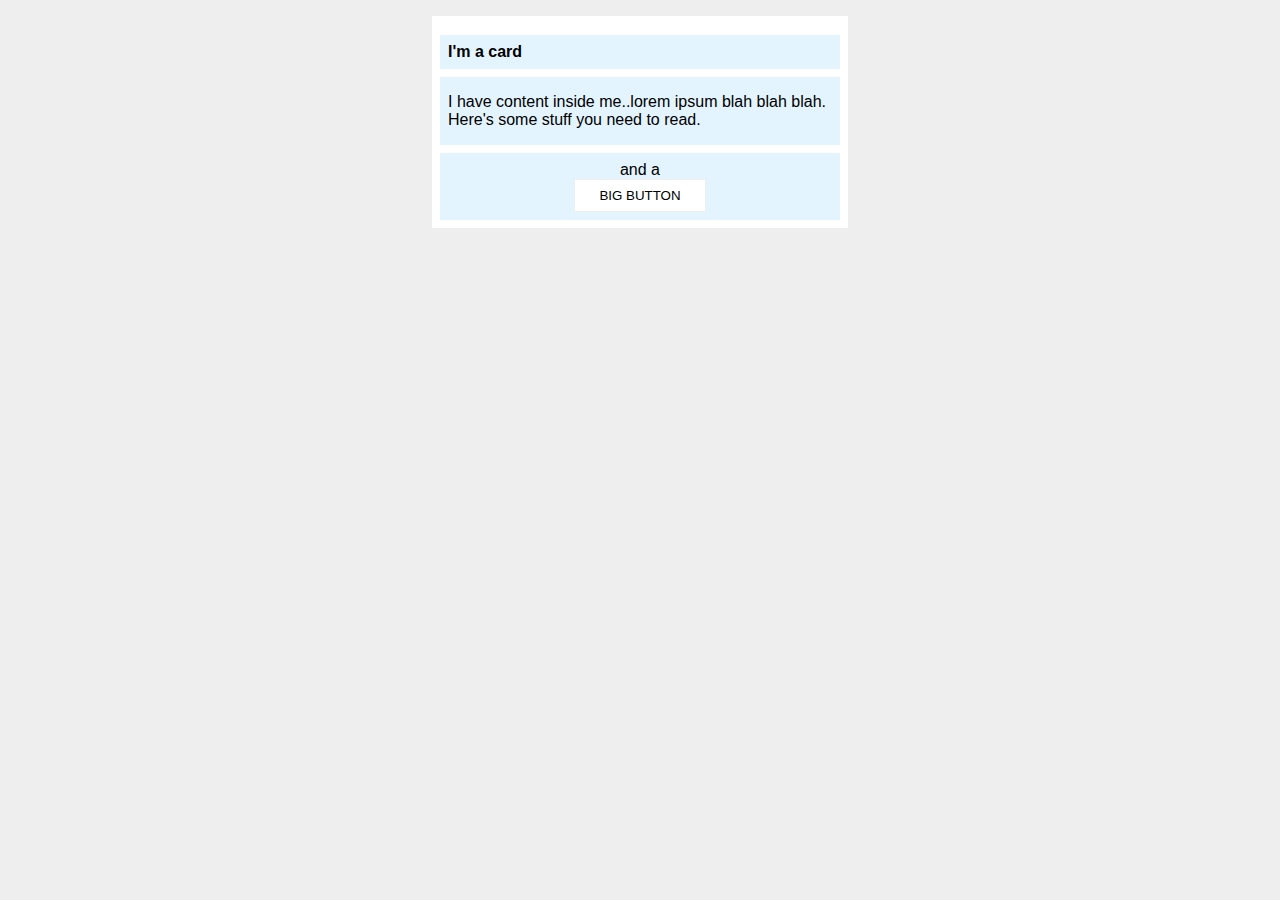
<file: foundations/block-and-inline/02-margin-and-padding-2/index.html>
<!DOCTYPE html>
<html lang="en">
  <head>
    <meta charset="UTF-8" />
    <meta http-equiv="X-UA-Compatible" content="IE=edge" />
    <meta name="viewport" content="width=device-width, initial-scale=1.0" />
    <title>Margin and Padding exercise 2</title>
    <link rel="stylesheet" href="style.css" />
  </head>
  <body>
    <div class="card">
      <h1 class="title">I'm a card</h1>
      <div class="content">
        I have content inside me..lorem ipsum blah blah blah. Here's some stuff
        you need to read.
      </div>
      <div class="button-container">and a <button>BIG BUTTON</button></div>
    </div>
  </body>
</html>
</file>
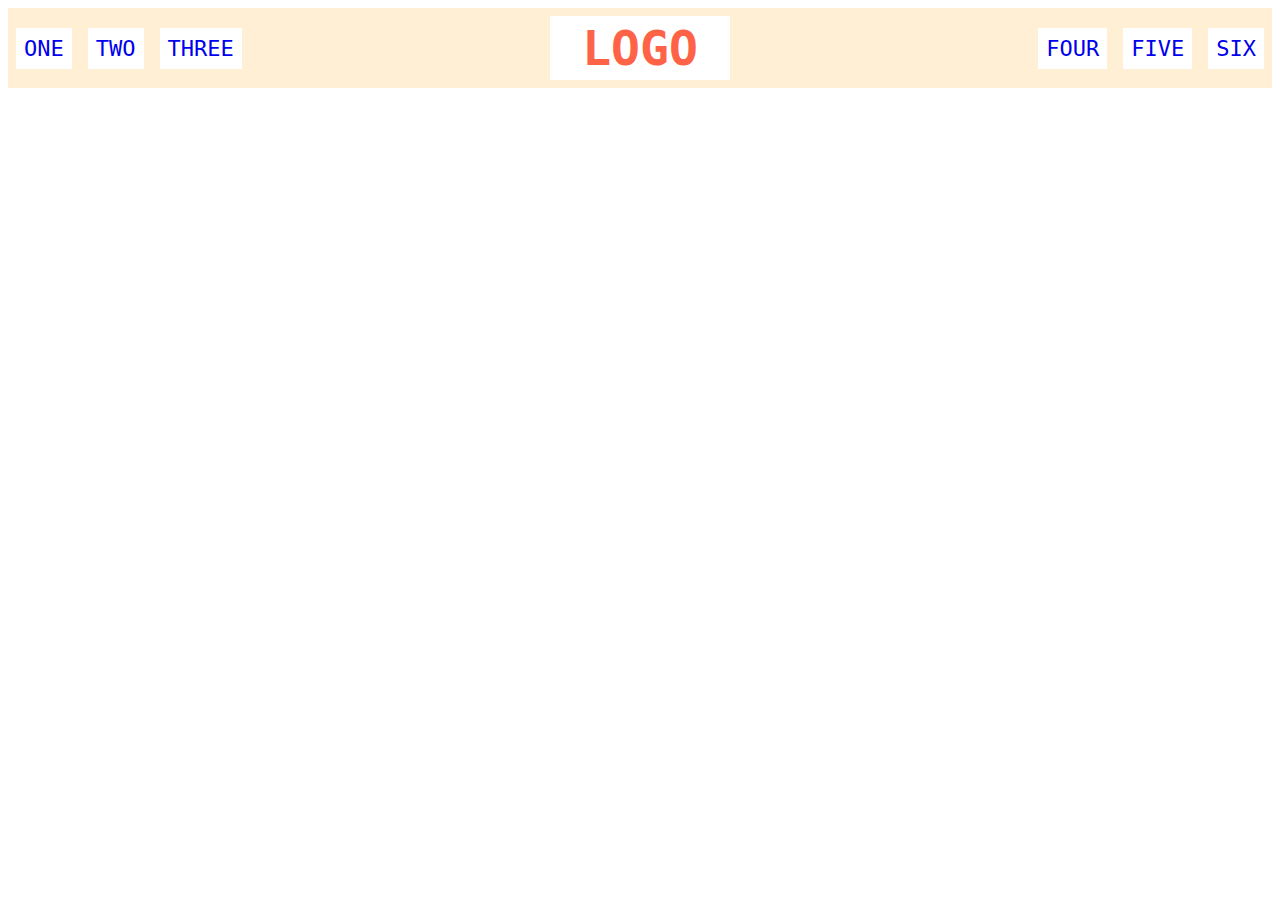
<file: foundations/flex/02-flex-header/index.html>
<!DOCTYPE html>
<html lang="en">
  <head>
    <meta charset="UTF-8" />
    <meta http-equiv="X-UA-Compatible" content="IE=edge" />
    <meta name="viewport" content="width=device-width, initial-scale=1.0" />
    <title>Flex Header</title>
    <link rel="stylesheet" href="style.css" />
  </head>
  <body>
    <div class="header">
      <div class="left-links">
        <ul>
          <li><a href="#">ONE</a></li>
          <li><a href="#">TWO</a></li>
          <li><a href="#">THREE</a></li>
        </ul>
      </div>
      <div class="logo">LOGO</div>
      <div class="right-links">
        <ul>
          <li><a href="#">FOUR</a></li>
          <li><a href="#">FIVE</a></li>
          <li><a href="#">SIX</a></li>
        </ul>
      </div>
    </div>
  </body>
</html>
</file>
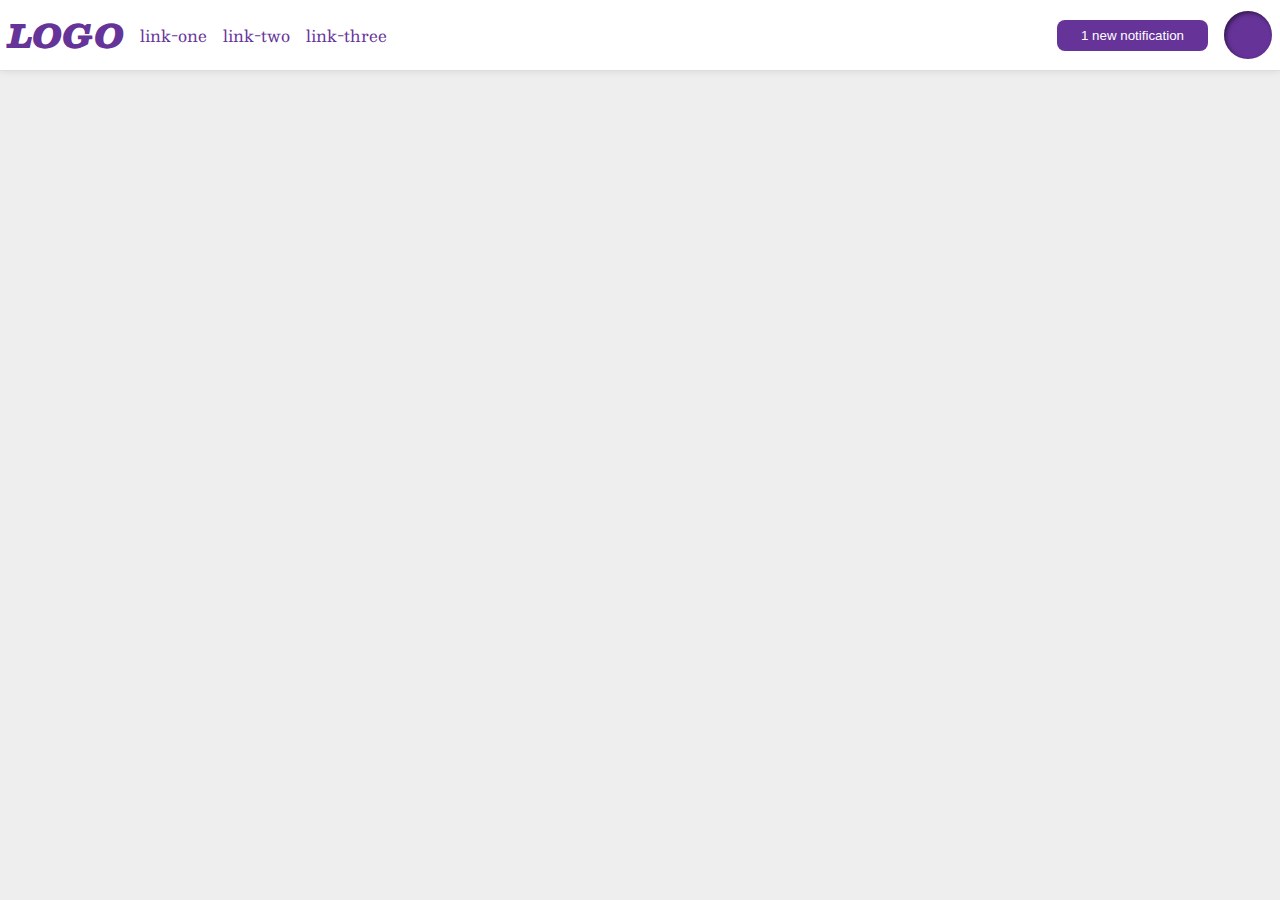
<file: foundations/flex/03-flex-header-2/index.html>
<!DOCTYPE html>
<html lang="en">
  <head>
    <meta charset="UTF-8" />
    <meta http-equiv="X-UA-Compatible" content="IE=edge" />
    <meta name="viewport" content="width=device-width, initial-scale=1.0" />
    <title>Flex Header 2</title>
    <link rel="stylesheet" href="style.css" />
  </head>
  <body>
    <div class="header">
      <div class="left">
        <div class="logo">LOGO</div>
        <ul class="links">
          <li><a href="https://google.com">link-one</a></li>
          <li><a href="https://google.com">link-two</a></li>
          <li><a href="https://google.com">link-three</a></li>
        </ul>
      </div>
      <div class="right">
        <button class="notifications">1 new notification</button>
        <div class="profile-image"></div>
      </div>
    </div>
  </body>
</html>
</file>
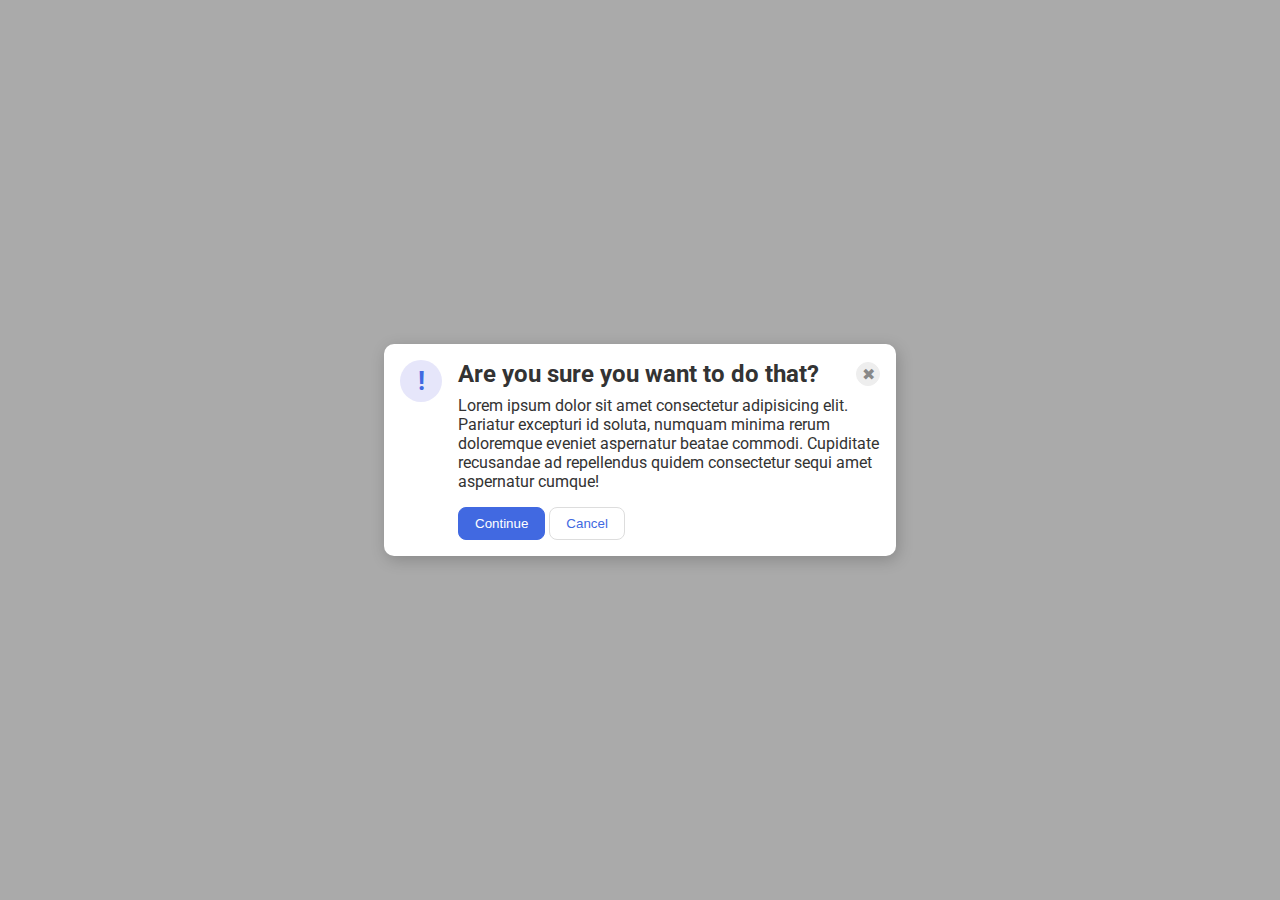
<file: foundations/flex/05-flex-modal/index.html>
<!DOCTYPE html>
<html lang="en">
  <head>
    <meta charset="UTF-8" />
    <meta http-equiv="X-UA-Compatible" content="IE=edge" />
    <meta name="viewport" content="width=device-width, initial-scale=1.0" />
    <link rel="stylesheet" href="style.css" />
    <title>Modal</title>
  </head>
  <body>
    <div class="modal">
      <div class="icon">!</div>
      <div class="container">
        <div class="header">
          Are you sure you want to do that?
          <button class="close-button">✖</button>
        </div>
        <div class="text">
          Lorem ipsum dolor sit amet consectetur adipisicing elit. Pariatur
          excepturi id soluta, numquam minima rerum doloremque eveniet
          aspernatur beatae commodi. Cupiditate recusandae ad repellendus quidem
          consectetur sequi amet aspernatur cumque!
        </div>
        <button class="continue">Continue</button>
        <button class="cancel">Cancel</button>
      </div>
    </div>
  </body>
</html>
</file>
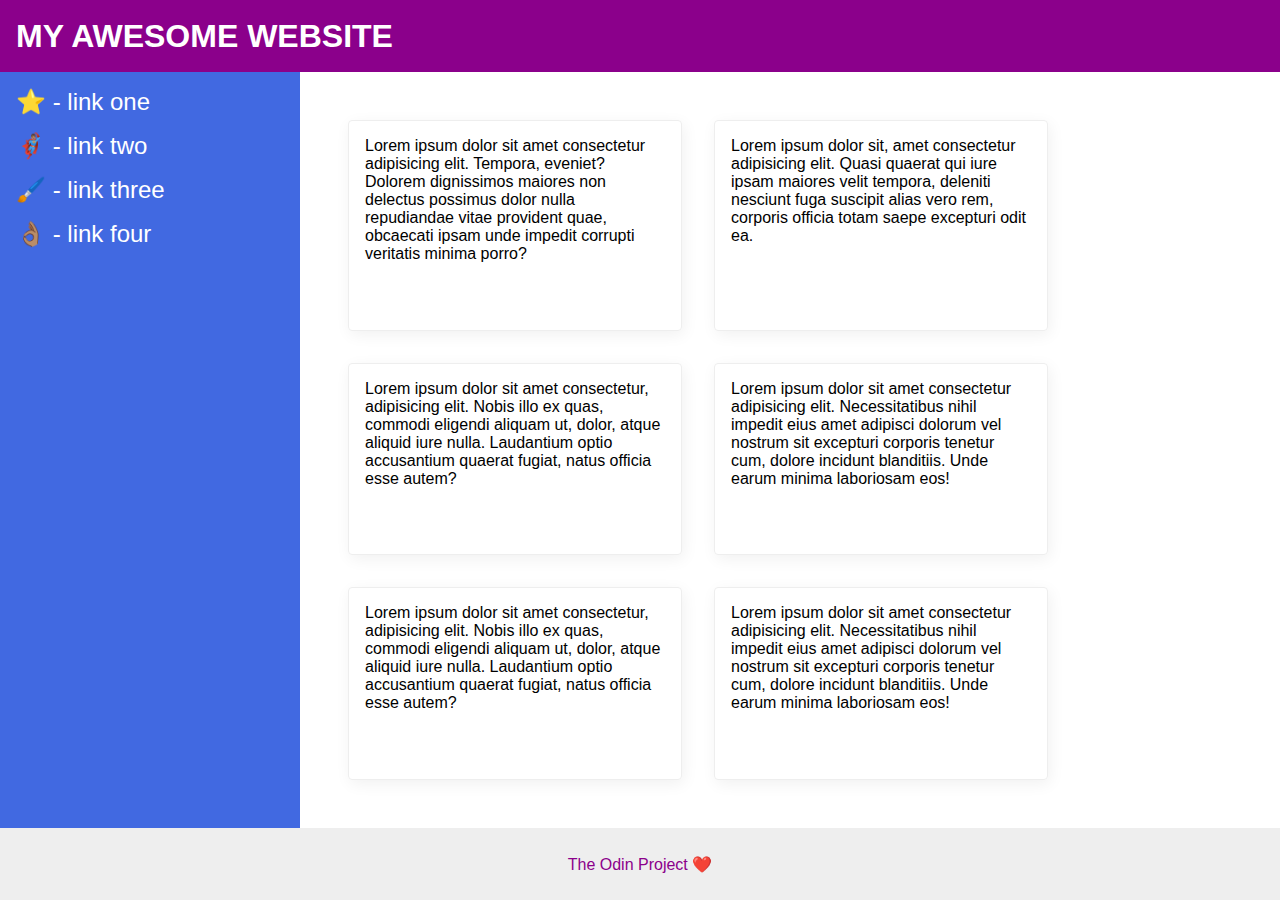
<file: foundations/flex/07-flex-layout-2/index.html>
<!DOCTYPE html>
<html lang="en">
  <head>
    <meta charset="UTF-8" />
    <meta http-equiv="X-UA-Compatible" content="IE=edge" />
    <meta name="viewport" content="width=device-width, initial-scale=1.0" />
    <title>The Holy Grail</title>
    <link rel="stylesheet" href="style.css" />
  </head>
  <body>
    <div class="header">MY AWESOME WEBSITE</div>
    <div class="container">
      <div class="sidebar">
        <ul>
          <li><a href="#">⭐ - link one</a></li>
          <li><a href="#">🦸🏽‍♂️ - link two</a></li>
          <li><a href="#">🖌️ - link three</a></li>
          <li><a href="#">👌🏽 - link four</a></li>
        </ul>
      </div>
      <div class="cards">
        <div class="card">
          Lorem ipsum dolor sit amet consectetur adipisicing elit. Tempora,
          eveniet? Dolorem dignissimos maiores non delectus possimus dolor nulla
          repudiandae vitae provident quae, obcaecati ipsam unde impedit
          corrupti veritatis minima porro?
        </div>
        <div class="card">
          Lorem ipsum dolor sit, amet consectetur adipisicing elit. Quasi
          quaerat qui iure ipsam maiores velit tempora, deleniti nesciunt fuga
          suscipit alias vero rem, corporis officia totam saepe excepturi odit
          ea.
        </div>
        <div class="card">
          Lorem ipsum dolor sit amet consectetur, adipisicing elit. Nobis illo
          ex quas, commodi eligendi aliquam ut, dolor, atque aliquid iure nulla.
          Laudantium optio accusantium quaerat fugiat, natus officia esse autem?
        </div>
        <div class="card">
          Lorem ipsum dolor sit amet consectetur adipisicing elit.
          Necessitatibus nihil impedit eius amet adipisci dolorum vel nostrum
          sit excepturi corporis tenetur cum, dolore incidunt blanditiis. Unde
          earum minima laboriosam eos!
        </div>
        <div class="card">
          Lorem ipsum dolor sit amet consectetur, adipisicing elit. Nobis illo
          ex quas, commodi eligendi aliquam ut, dolor, atque aliquid iure nulla.
          Laudantium optio accusantium quaerat fugiat, natus officia esse autem?
        </div>
        <div class="card">
          Lorem ipsum dolor sit amet consectetur adipisicing elit.
          Necessitatibus nihil impedit eius amet adipisci dolorum vel nostrum
          sit excepturi corporis tenetur cum, dolore incidunt blanditiis. Unde
          earum minima laboriosam eos!
        </div>
      </div>
    </div>
    <div class="footer">The Odin Project ❤️</div>
  </body>
</html>
</file>
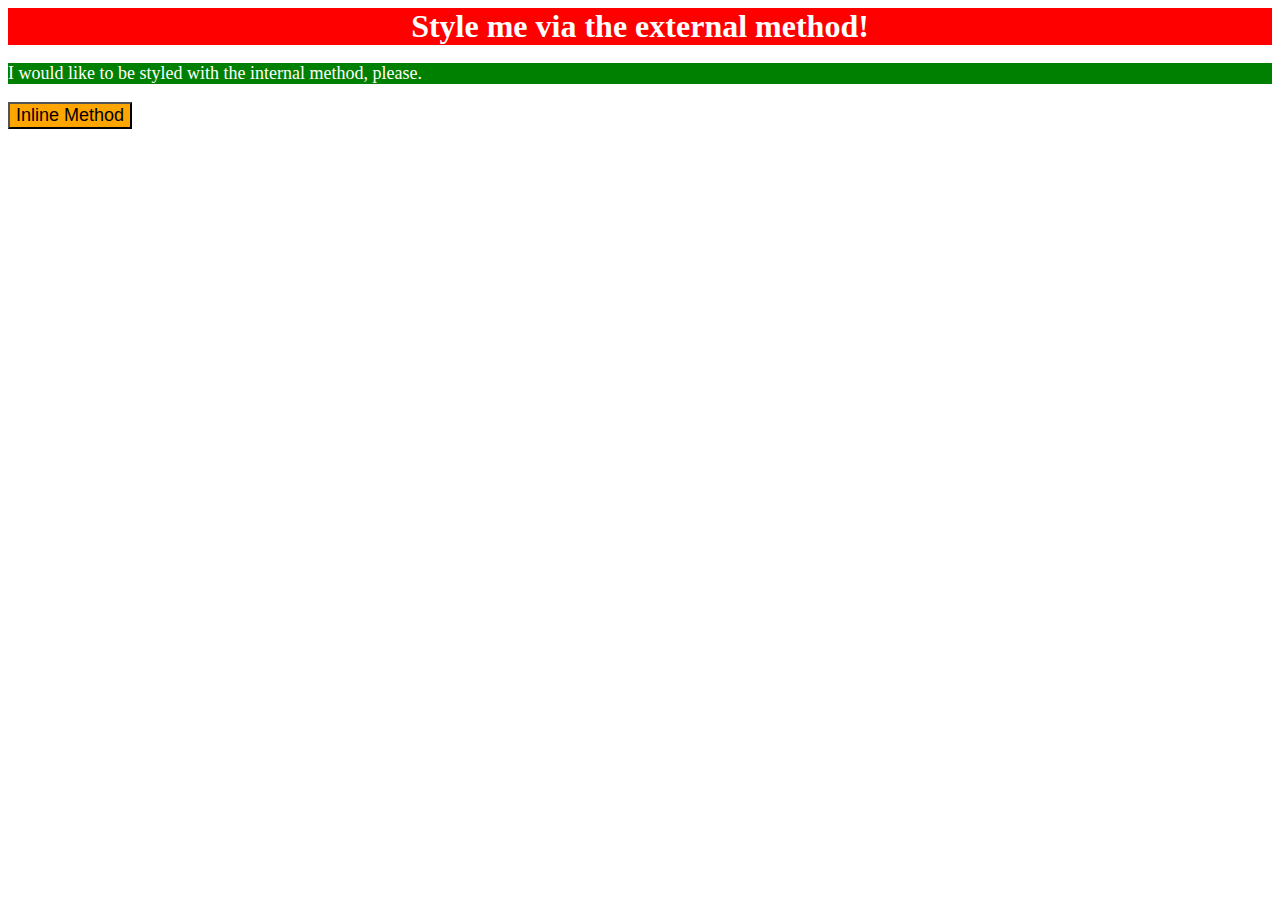
<file: foundations/intro-to-css/01-css-methods/index.html>
<!DOCTYPE html>
<html lang="en">
  <head>
    <link rel="stylesheet" href="./styles.css" />
    <style>
      p {
        font-size: 18px;
        color: white;
        background-color: green;
      }
    </style>
    <meta charset="UTF-8" />
    <meta http-equiv="X-UA-Compatible" content="IE=edge" />
    <meta name="viewport" content="width=device-width, initial-scale=1.0" />
    <title>Methods for Adding CSS</title>
  </head>
  <body>
    <div>Style me via the external method!</div>
    <p>I would like to be styled with the internal method, please.</p>
    <button style="color: black; background-color: orange; font-size: 18px">
      Inline Method
    </button>
  </body>
</html>
</file>
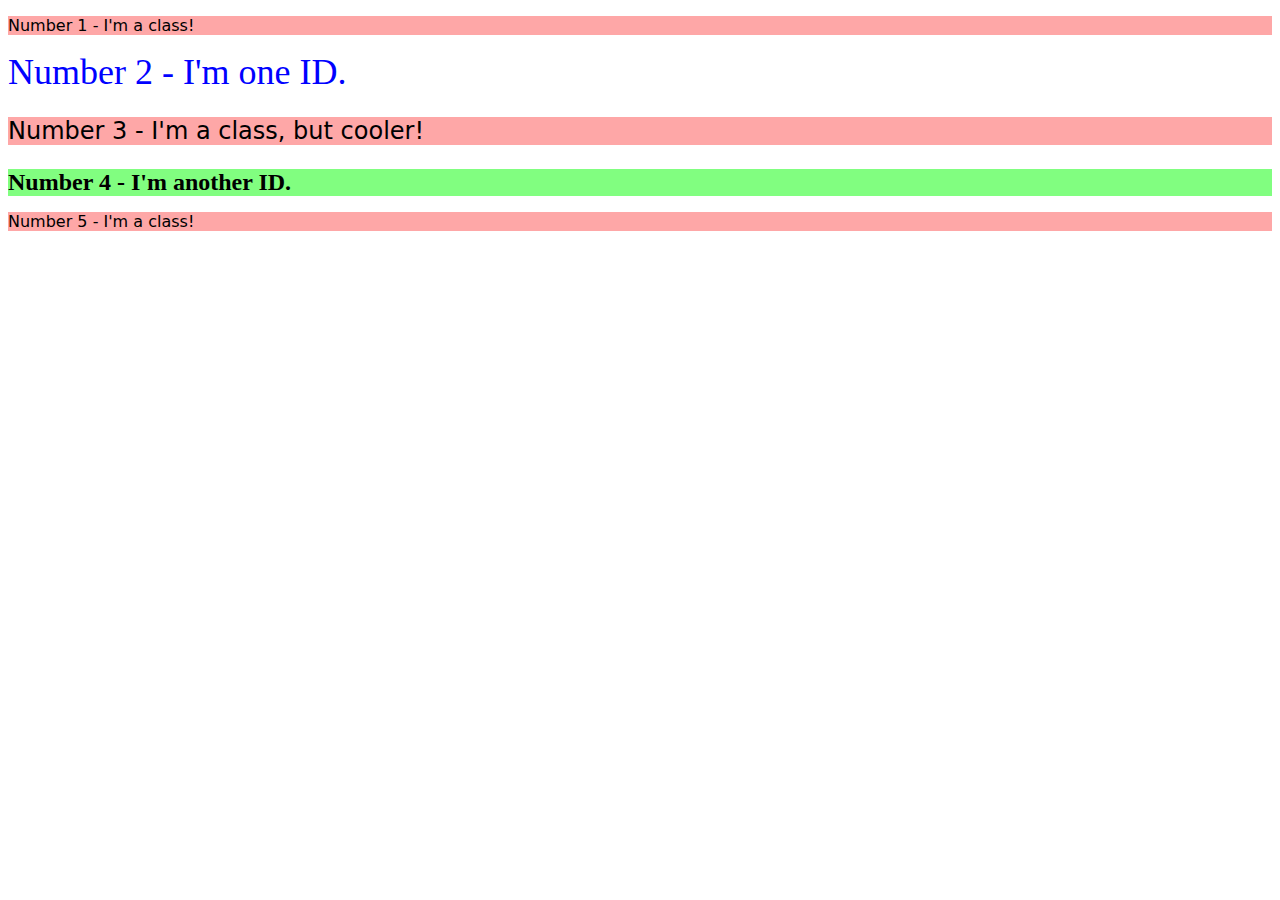
<file: foundations/intro-to-css/02-class-id-selectors/index.html>
<!DOCTYPE html>
<html lang="en">
  <head>
    <link rel="stylesheet" href="./style.css" />
    <meta charset="UTF-8" />
    <meta http-equiv="X-UA-Compatible" content="IE=edge" />
    <meta name="viewport" content="width=device-width, initial-scale=1.0" />
    <title>Class and ID Selectors</title>
    <link rel="stylesheet" href="style.css" />
  </head>
  <body>
    <p class="pink-sans">Number 1 - I'm a class!</p>
    <div id="blue-36">Number 2 - I'm one ID.</div>
    <p class="pink-sans font-size-24">Number 3 - I'm a class, but cooler!</p>
    <div class="font-size-24" id="green-bold">Number 4 - I'm another ID.</div>
    <p class="pink-sans">Number 5 - I'm a class!</p>
  </body>
</html>
</file>
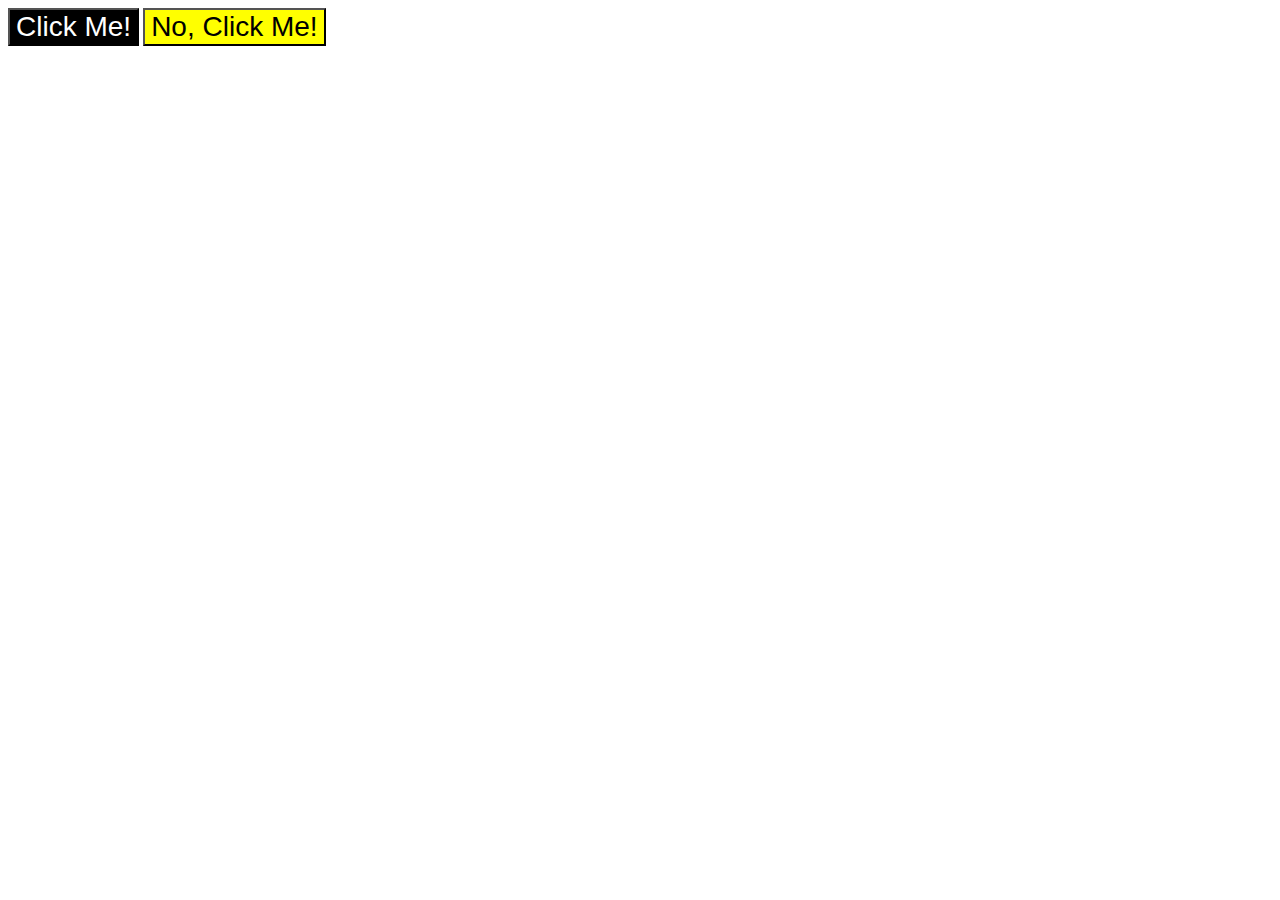
<file: foundations/intro-to-css/03-grouping-selectors/index.html>
<!DOCTYPE html>
<html lang="en">
  <head>
    <link rel="stylesheet" href="./style.css" />
    <meta charset="UTF-8" />
    <meta http-equiv="X-UA-Compatible" content="IE=edge" />
    <meta name="viewport" content="width=device-width, initial-scale=1.0" />
    <title>Grouping Selectors</title>
    <link rel="stylesheet" href="style.css" />
  </head>
  <body>
    <button class="bnw">Click Me!</button>
    <button class="bny">No, Click Me!</button>
  </body>
</html>
</file>
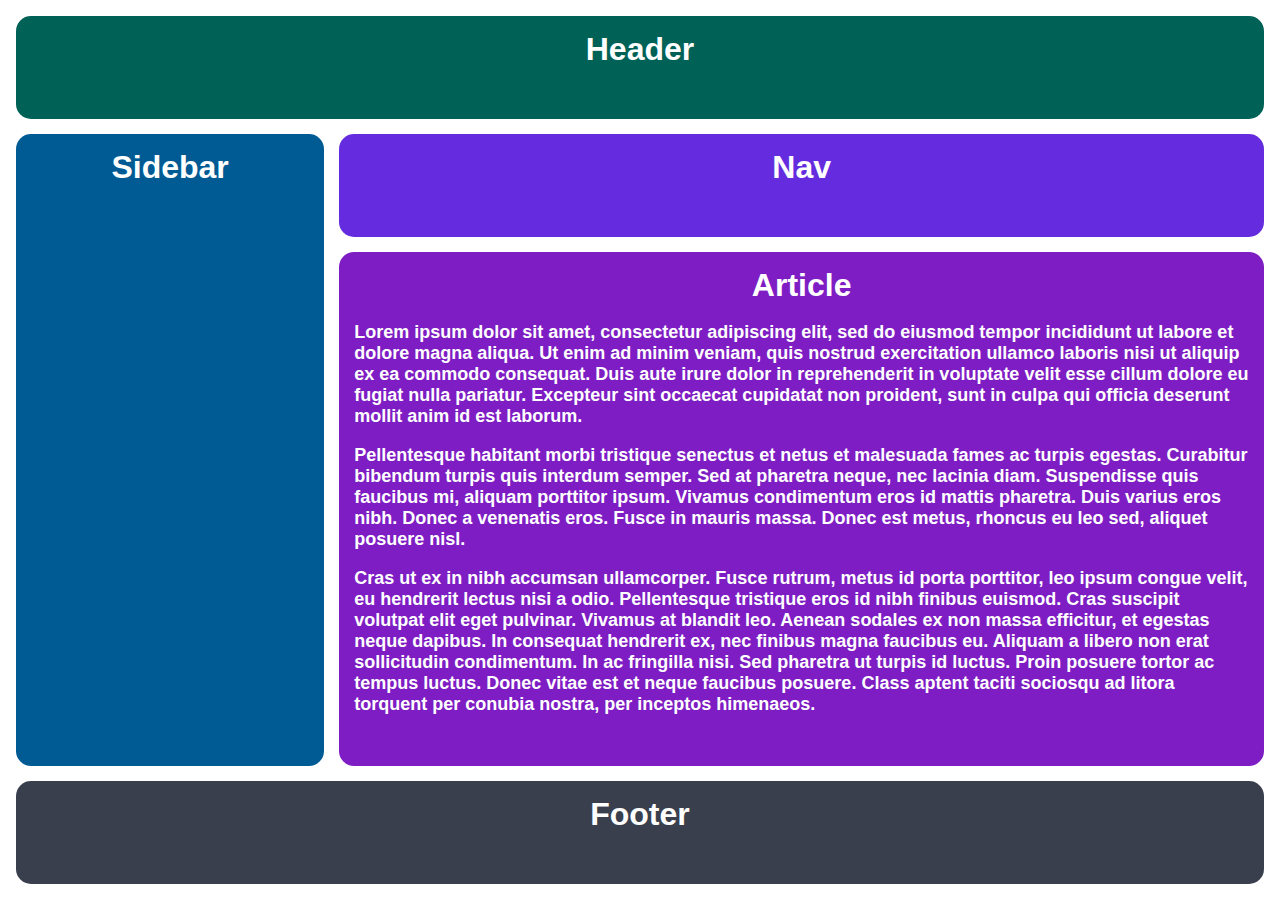
<file: intermediate-html-css/advanced-grid/01-responsive-holy-grail/index.html>
<!doctype html>
<html lang="en">
  <head>
    <meta charset="UTF-8" />
    <meta http-equiv="X-UA-Compatible" content="IE=edge" />
    <meta name="viewport" content="width=device-width, initial-scale=1.0" />
    <title>Responsive Holy Grail</title>
    <link rel="stylesheet" href="style.css" />
  </head>
  <body>
    <div class="container">
      <div class="header">Header</div>
      <div class="sidebar">Sidebar</div>
      <div class="nav">Nav</div>
      <div class="article">
        Article
        <p>
          Lorem ipsum dolor sit amet, consectetur adipiscing elit, sed do
          eiusmod tempor incididunt ut labore et dolore magna aliqua. Ut enim ad
          minim veniam, quis nostrud exercitation ullamco laboris nisi ut
          aliquip ex ea commodo consequat. Duis aute irure dolor in
          reprehenderit in voluptate velit esse cillum dolore eu fugiat nulla
          pariatur. Excepteur sint occaecat cupidatat non proident, sunt in
          culpa qui officia deserunt mollit anim id est laborum.
        </p>
        <p>
          Pellentesque habitant morbi tristique senectus et netus et malesuada
          fames ac turpis egestas. Curabitur bibendum turpis quis interdum
          semper. Sed at pharetra neque, nec lacinia diam. Suspendisse quis
          faucibus mi, aliquam porttitor ipsum. Vivamus condimentum eros id
          mattis pharetra. Duis varius eros nibh. Donec a venenatis eros. Fusce
          in mauris massa. Donec est metus, rhoncus eu leo sed, aliquet posuere
          nisl.
        </p>
        <p>
          Cras ut ex in nibh accumsan ullamcorper. Fusce rutrum, metus id porta
          porttitor, leo ipsum congue velit, eu hendrerit lectus nisi a odio.
          Pellentesque tristique eros id nibh finibus euismod. Cras suscipit
          volutpat elit eget pulvinar. Vivamus at blandit leo. Aenean sodales ex
          non massa efficitur, et egestas neque dapibus. In consequat hendrerit
          ex, nec finibus magna faucibus eu. Aliquam a libero non erat
          sollicitudin condimentum. In ac fringilla nisi. Sed pharetra ut turpis
          id luctus. Proin posuere tortor ac tempus luctus. Donec vitae est et
          neque faucibus posuere. Class aptent taciti sociosqu ad litora
          torquent per conubia nostra, per inceptos himenaeos.
        </p>
      </div>
      <div class="footer">Footer</div>
    </div>
  </body>
</html>
</file>
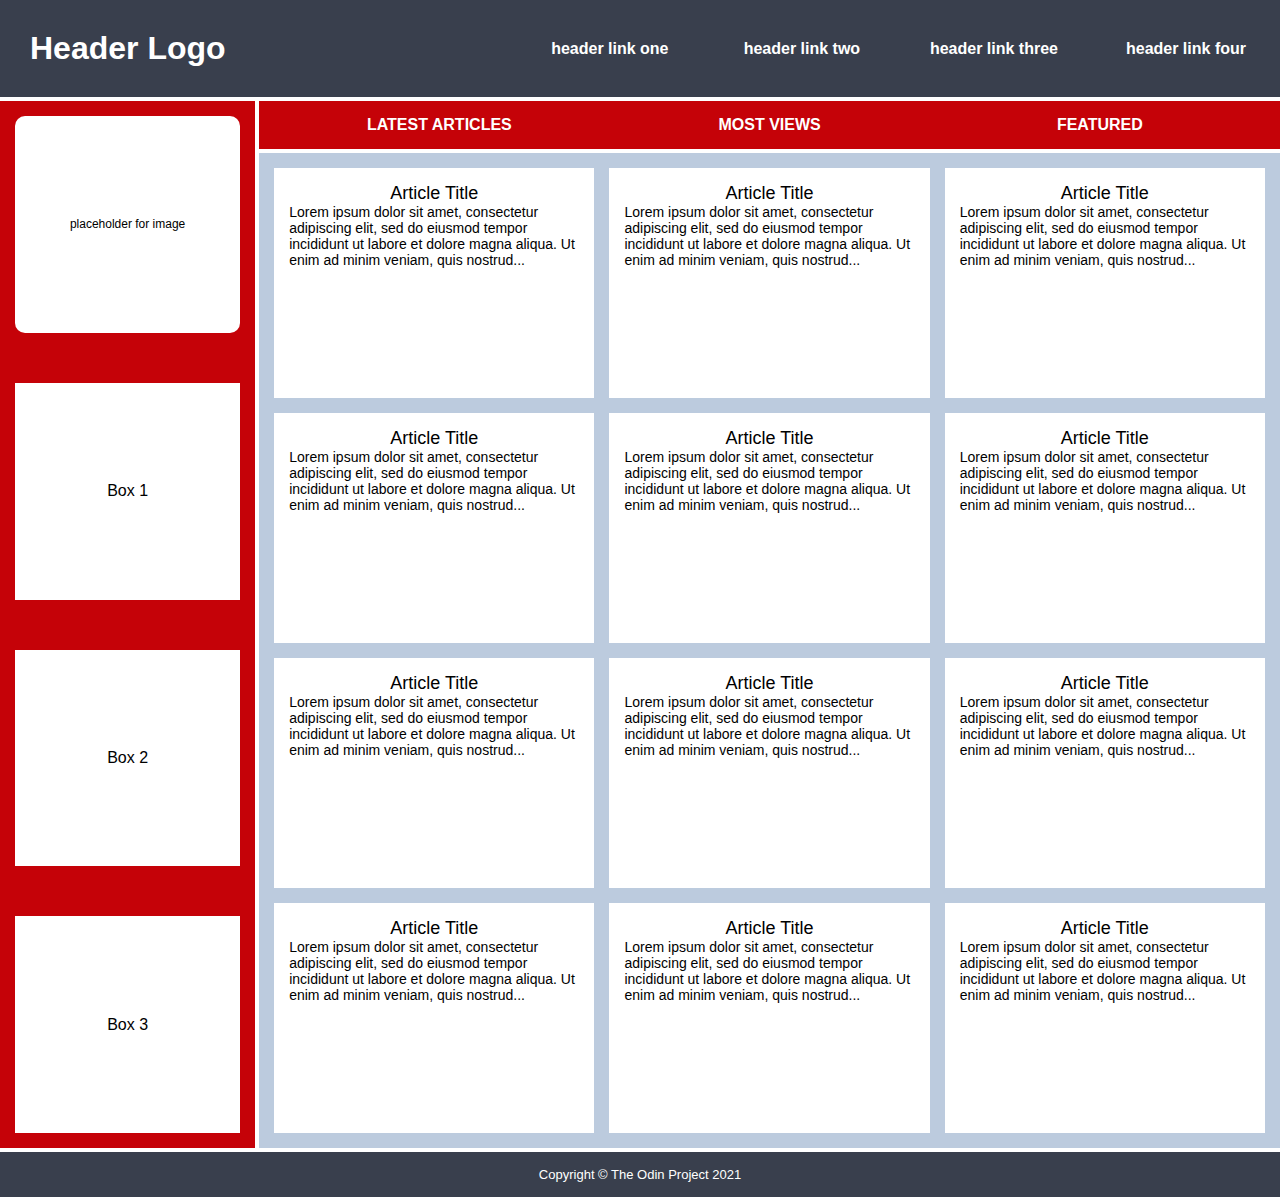
<file: intermediate-html-css/advanced-grid/02-holy-grail-mockup/index.html>
<!doctype html>
<html lang="en">
  <head>
    <meta charset="UTF-8" />
    <meta http-equiv="X-UA-Compatible" content="IE=edge" />
    <meta name="viewport" content="width=device-width, initial-scale=1.0" />
    <title>Holy Grail Mockup</title>
    <link rel="stylesheet" href="style.css" />
  </head>
  <body>
    <div class="container">
      <div class="header">
        <div class="logo">Header Logo</div>
        <div class="menu">
          <ul>
            <li>header link one</li>
            <li>header link two</li>
            <li>header link three</li>
            <li>header link four</li>
          </ul>
        </div>
      </div>

      <div class="sidebar">
        <div class="photo">
          <p>placeholder for image</p>
        </div>
        <div class="side-content">Box 1</div>
        <div class="side-content">Box 2</div>
        <div class="side-content">Box 3</div>
      </div>

      <div class="nav">
        <ul>
          <li>Latest Articles</li>
          <li>Most Views</li>
          <li>Featured</li>
        </ul>
      </div>

      <div class="article">
        <div class="card">
          <p class="title">Article Title</p>
          <p>
            Lorem ipsum dolor sit amet, consectetur adipiscing elit, sed do
            eiusmod tempor incididunt ut labore et dolore magna aliqua. Ut enim
            ad minim veniam, quis nostrud...
          </p>
        </div>
        <div class="card">
          <p class="title">Article Title</p>
          <p>
            Lorem ipsum dolor sit amet, consectetur adipiscing elit, sed do
            eiusmod tempor incididunt ut labore et dolore magna aliqua. Ut enim
            ad minim veniam, quis nostrud...
          </p>
        </div>
        <div class="card">
          <p class="title">Article Title</p>
          <p>
            Lorem ipsum dolor sit amet, consectetur adipiscing elit, sed do
            eiusmod tempor incididunt ut labore et dolore magna aliqua. Ut enim
            ad minim veniam, quis nostrud...
          </p>
        </div>
        <div class="card">
          <p class="title">Article Title</p>
          <p>
            Lorem ipsum dolor sit amet, consectetur adipiscing elit, sed do
            eiusmod tempor incididunt ut labore et dolore magna aliqua. Ut enim
            ad minim veniam, quis nostrud...
          </p>
        </div>
        <div class="card">
          <p class="title">Article Title</p>
          <p>
            Lorem ipsum dolor sit amet, consectetur adipiscing elit, sed do
            eiusmod tempor incididunt ut labore et dolore magna aliqua. Ut enim
            ad minim veniam, quis nostrud...
          </p>
        </div>
        <div class="card">
          <p class="title">Article Title</p>
          <p>
            Lorem ipsum dolor sit amet, consectetur adipiscing elit, sed do
            eiusmod tempor incididunt ut labore et dolore magna aliqua. Ut enim
            ad minim veniam, quis nostrud...
          </p>
        </div>
        <div class="card">
          <p class="title">Article Title</p>
          <p>
            Lorem ipsum dolor sit amet, consectetur adipiscing elit, sed do
            eiusmod tempor incididunt ut labore et dolore magna aliqua. Ut enim
            ad minim veniam, quis nostrud...
          </p>
        </div>
        <div class="card">
          <p class="title">Article Title</p>
          <p>
            Lorem ipsum dolor sit amet, consectetur adipiscing elit, sed do
            eiusmod tempor incididunt ut labore et dolore magna aliqua. Ut enim
            ad minim veniam, quis nostrud...
          </p>
        </div>
        <div class="card">
          <p class="title">Article Title</p>
          <p>
            Lorem ipsum dolor sit amet, consectetur adipiscing elit, sed do
            eiusmod tempor incididunt ut labore et dolore magna aliqua. Ut enim
            ad minim veniam, quis nostrud...
          </p>
        </div>
        <div class="card">
          <p class="title">Article Title</p>
          <p>
            Lorem ipsum dolor sit amet, consectetur adipiscing elit, sed do
            eiusmod tempor incididunt ut labore et dolore magna aliqua. Ut enim
            ad minim veniam, quis nostrud...
          </p>
        </div>
        <div class="card">
          <p class="title">Article Title</p>
          <p>
            Lorem ipsum dolor sit amet, consectetur adipiscing elit, sed do
            eiusmod tempor incididunt ut labore et dolore magna aliqua. Ut enim
            ad minim veniam, quis nostrud...
          </p>
        </div>
        <div class="card">
          <p class="title">Article Title</p>
          <p>
            Lorem ipsum dolor sit amet, consectetur adipiscing elit, sed do
            eiusmod tempor incididunt ut labore et dolore magna aliqua. Ut enim
            ad minim veniam, quis nostrud...
          </p>
        </div>
      </div>

      <div class="footer">
        <p>Copyright © The Odin Project 2021</p>
      </div>
    </div>
  </body>
</html>
</file>
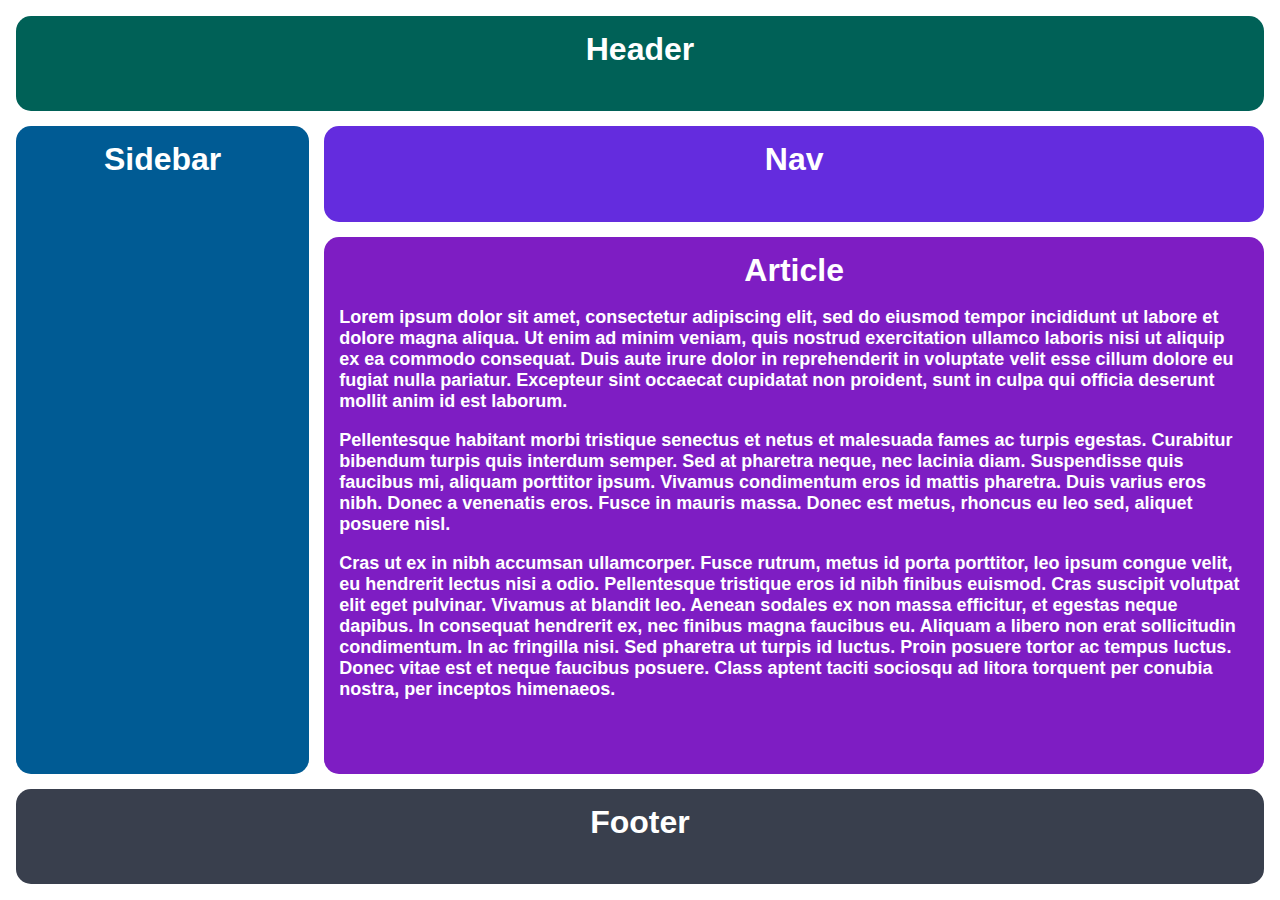
<file: intermediate-html-css/positioning-grid/01-basic-holy-grail/index.html>
<!doctype html>
<html lang="en">
  <head>
    <meta charset="UTF-8" />
    <meta http-equiv="X-UA-Compatible" content="IE=edge" />
    <meta name="viewport" content="width=device-width, initial-scale=1.0" />
    <title>The Holy Grail</title>
    <link rel="stylesheet" href="style.css" />
  </head>
  <body>
    <div class="container">
      <div class="header">Header</div>
      <div class="sidebar">Sidebar</div>
      <div class="nav">Nav</div>
      <div class="article">
        Article
        <p>
          Lorem ipsum dolor sit amet, consectetur adipiscing elit, sed do
          eiusmod tempor incididunt ut labore et dolore magna aliqua. Ut enim ad
          minim veniam, quis nostrud exercitation ullamco laboris nisi ut
          aliquip ex ea commodo consequat. Duis aute irure dolor in
          reprehenderit in voluptate velit esse cillum dolore eu fugiat nulla
          pariatur. Excepteur sint occaecat cupidatat non proident, sunt in
          culpa qui officia deserunt mollit anim id est laborum.
        </p>
        <p>
          Pellentesque habitant morbi tristique senectus et netus et malesuada
          fames ac turpis egestas. Curabitur bibendum turpis quis interdum
          semper. Sed at pharetra neque, nec lacinia diam. Suspendisse quis
          faucibus mi, aliquam porttitor ipsum. Vivamus condimentum eros id
          mattis pharetra. Duis varius eros nibh. Donec a venenatis eros. Fusce
          in mauris massa. Donec est metus, rhoncus eu leo sed, aliquet posuere
          nisl.
        </p>
        <p>
          Cras ut ex in nibh accumsan ullamcorper. Fusce rutrum, metus id porta
          porttitor, leo ipsum congue velit, eu hendrerit lectus nisi a odio.
          Pellentesque tristique eros id nibh finibus euismod. Cras suscipit
          volutpat elit eget pulvinar. Vivamus at blandit leo. Aenean sodales ex
          non massa efficitur, et egestas neque dapibus. In consequat hendrerit
          ex, nec finibus magna faucibus eu. Aliquam a libero non erat
          sollicitudin condimentum. In ac fringilla nisi. Sed pharetra ut turpis
          id luctus. Proin posuere tortor ac tempus luctus. Donec vitae est et
          neque faucibus posuere. Class aptent taciti sociosqu ad litora
          torquent per conubia nostra, per inceptos himenaeos.
        </p>
      </div>
      <div class="footer">Footer</div>
    </div>
  </body>
</html>
</file>
<file: foundations/block-and-inline/02-margin-and-padding-2/style.css>
body {
  background: #eee;
  font-family: sans-serif;
}

.card {
  width: 400px;
  background: #fff;
  margin: 16px auto;
  padding: 8px;
}

.title {
  background: #e3f4ff;
  font-size: 16px;
  padding: 8px;
  margin-bottom: 8px;
}

.content {
  background: #e3f4ff;
  padding: 16px 8px;
  margin-bottom: 8px;
}

.button-container {
  background: #e3f4ff;
  padding: 8px;
  text-align: center;
}

button {
  background: white;
  border: 1px solid #eee;
  display: block;
  margin: 0 auto;
  padding: 8px 24px;
}
</file>
<file: foundations/flex/02-flex-header/style.css>
.header  {
  font-family: monospace;
  background: papayawhip;
  display: flex;
  justify-content: space-between;
  align-items: center;
  padding: 8px;
}

.logo {
  font-size: 48px;
  font-weight: 900;
  color: tomato;
  background: white;
  padding: 4px 32px;
}

ul {
  /* this removes the dots on the list items*/
  list-style-type: none;
  display: flex;
  margin: 0px;
  padding: 0px;
  gap: 16px;
}

a {
  font-size: 22px;
  background: white;
  padding: 8px;
  /* this removes the line under the links */
  text-decoration: none;
}
</file>
<file: foundations/flex/03-flex-header-2/style.css>
/* this is some magical font-importing.  
you'll learn about it later. */
@import url('https://fonts.googleapis.com/css2?family=Besley:ital,wght@0,400;1,900&display=swap');

body {
  margin: 0;
  background: #eee;
  font-family: Besley, serif;
}

.header {
  background: white;
  border-bottom: 1px solid #ddd;
  box-shadow: 0 0 8px rgba(0,0,0,.1);
  justify-content: space-between;
  padding: 8px;
  display: flex;
}

.left, .right {
  display: flex;
  align-items: center;
  gap: 16px;
}

.profile-image {
  background: rebeccapurple;
  box-shadow: inset 2px 2px 4px rgba(0,0,0,.5);
  border-radius: 50%;
  width: 48px;
  height: 48px;
}

.logo {
  color: rebeccapurple;
  font-size: 32px;
  font-weight: 900;
  font-style: italic;
}

button {
  border: none;
  border-radius: 8px;
  background: rebeccapurple;
  color: white;
  padding: 8px 24px;
}

a {
  /* this removes the line under our links */
  text-decoration: none;
  color: rebeccapurple;
}

ul {
  list-style-type: none;
  display: flex;
  padding: 0px;
  margin: 0px;
  gap: 16px;
}
</file>
<file: foundations/flex/05-flex-modal/style.css>
@import url('https://fonts.googleapis.com/css2?family=Roboto:wght@400;700&display=swap');

html, body {
  height: 100%;
}

body {
  font-family: Roboto, sans-serif;
  margin: 0;
  background: #aaa;
  color: #333;
  /* I'll give you this one for free lol */
  display: flex;
  align-items: center;
  justify-content: center;
}

.modal {
  background: white;
  width: 480px;
  border-radius: 10px;
  box-shadow: 2px 4px 16px rgba(0,0,0,.2);
  display: flex;
  padding: 16px;
  gap: 16px;
}

.icon {
  color: royalblue;
  font-size: 26px;
  font-weight: 700;
  background: lavender;
  width: 42px;
  height: 42px;
  border-radius: 50%;
  display: flex;
  align-items: center;
  justify-content: center;
  flex-shrink: 0;
}

.close-button {
  background: #eee;
  border-radius: 50%;
  color: #888;
  font-weight: 400;
  font-size: 16px;
  height: 24px;
  width: 24px;
  display: flex;
  align-items: center;
  justify-content: center;
  border: 1px solid #eee;
  padding: 0;
  flex-shrink: 0;
}

button {
  cursor: pointer;
  padding: 8px 16px;
  border-radius: 8px;
}

button.continue {
  background: royalblue;
  border: 1px solid royalblue;
  color: white;
}

button.cancel {
  background: white;
  border: 1px solid #ddd;
  color: royalblue;
}

.header {
  display: flex;
  justify-content: space-between;
  align-items: center;
  margin-bottom: 8px;
  font-size: 24px;
  font-weight: bold;
}

.text {
  margin-bottom: 16px;
}
</file>
<file: foundations/flex/07-flex-layout-2/style.css>
body {
  font-family: -apple-system, BlinkMacSystemFont, 'Segoe UI', Roboto, Oxygen, Ubuntu, Cantarell, 'Open Sans', 'Helvetica Neue', sans-serif;
  margin: 0;
  min-height: 100vh;
  display: flex;
  flex-direction: column;
}

.header {
  display: flex;
  align-items: center;
  font-size: 32px;
  font-weight: 900;
  padding: 0px 16px 0px 16px;
  height: 72px;
  background: darkmagenta;
  color: white;
}

.footer {
  display: flex;
  height: 72px;
  background: #eee;
  color: darkmagenta;
  justify-content: center;
  align-items: center;
}

.sidebar {
  width: 300px;
  background: royalblue;
  box-sizing: border-box;
  flex-shrink: 0;
}

.cards {
  display: flex;
  flex-flow: row wrap;
  gap: 32px;
  padding: 48px;
}

.card {
  border: 1px solid #eee;
  box-shadow: 2px 4px 16px rgba(0,0,0,.06);
  border-radius: 4px;
  max-width: 300px;
  padding: 16px;
}

.sidebar ul {
  display: flex;
  gap: 16px;
  flex-direction: column;
  list-style-type: none;
  padding-left: 16px;
}

.sidebar a {
  color: white;
  text-decoration: none;
  font-size: 24px;
}

.container {
  flex: 1;
  display: flex;
}
</file>
<file: foundations/intro-to-css/01-css-methods/styles.css>
div {
    font-size: 32px;
    font-weight: bold;
    color: white;
    background-color: red;
    text-align: center;
}
</file>
<file: foundations/intro-to-css/02-class-id-selectors/style.css>
.pink-sans {background-color: #FEA7A7;
font-family: Verdana, "DejaVu Sans", sans-serif;}

.font-size-24 {
    font-size: 24px;
}

#blue-36 {
    color: #0001FF;
    font-size: 36px;
}


#green-bold {
    background-color: #81FE80;
    font-weight: bold;
}
</file>
<file: foundations/intro-to-css/03-grouping-selectors/style.css>
.bnw,
.bny {
  font-family: Helvetica, "Times New Roman", sans-serif;
  font-size: 28px;}

.bnw {
    background-color: black;
    color: white;
}

.bny {
    background-color: yellow;
}
</file>
<file: intermediate-html-css/advanced-grid/01-responsive-holy-grail/style.css>
body,
html {
  height: 100%;
  margin: 0;
}

.container {
  text-align: center;
  height: 100%;
  padding: 16px;
  box-sizing: border-box;
  display: grid;
  grid-template-columns: 1fr 3fr;
  grid-template-rows: 1fr 1fr 5fr 1fr;
  gap: 15px;
}

.container div {
  padding: 15px;
  font-size: 32px;
  font-family: Helvetica;
  font-weight: bold;
  color: white;
  border-radius: 15px;
}

.header {
  background-color: #006157;
  grid-column: 1 / 3;
}

.sidebar {
  background-color: #005b94;
  grid-row: 2 / 4;
}

.nav {
  background-color: #642cde;
}

.article {
  background-color: #7e1dc3;
}

.article p {
  font-size: 18px;
  font-family: sans-serif;
  color: white;
  text-align: left;
}

.footer {
  background-color: #393f4d;
  grid-column: 1 / 3;
}
</file>
<file: intermediate-html-css/advanced-grid/02-holy-grail-mockup/style.css>
* {
  margin: 0;
  padding: 0;
}

.container {
  text-align: center;
  display: grid;
  grid-template-columns: 1fr 4fr;
  grid-template-rows: repeat(4, auto);
  gap: 4px;
}

.container div {
  padding: 15px;
  font-size: 32px;
  font-family: Helvetica;
  font-weight: bold;
  color: white;
}

.header {
  background-color: #393f4d;
  display: grid;
  grid-template-columns: auto auto;
  justify-content: space-between;
  grid-column: 1 / span 2;
}

.logo {
  justify-self: start;
  align-self: center;
  text-wrap: nowrap;
}

.menu {
  align-self: center;
  justify-self: end;
}

.menu ul {
  display: grid;
  grid-template-columns: repeat(4, 1fr);
  gap: 4rem;
  text-wrap: nowrap;
}

.menu ul,
.menu li {
  font-size: 16px;
  list-style: none;
}

.sidebar {
  background-color: #c50208;
  grid-column: 1;
  grid-row: 2 / 4;
  display: grid;
  gap: 50px;
  grid-auto-rows: 1fr;
}

.sidebar .photo {
  background-color: white;
  color: black;
  font-size: 12px;
  font-weight: normal;
  border-radius: 10px;
  display: grid;
  place-items: center;
}

.sidebar .side-content {
  background-color: white;
  color: black;
  font-size: 16px;
  font-weight: normal;
  display: grid;
  place-items: center;
}

.nav {
  background-color: #c50208;
  grid-column: 2;
  grid-row: 2 / 3;
}

.nav ul {
  display: grid;
  grid-template-columns: repeat(3, 1fr);
}

.nav ul li {
  font-size: 16px;
  text-transform: uppercase;
  list-style: none;
}

.article {
  background-color: #bccbde;
  grid-column: 2;
  grid-row: 3 / -2;
  display: grid;
  grid-template-columns: repeat(auto-fit, minmax(250px, 1fr));
  gap: 15px;
}

.article p {
  font-size: 18px;
  font-family: sans-serif;
  color: white;
  text-align: left;
}

.article .card {
  background-color: #ffffff;
  color: black;
  text-align: center;
  height: 200px;
}

.card p {
  color: black;
  font-weight: normal;
  font-size: 14px;
}

.card .title {
  font-size: 18px;
  text-align: center;
}

.footer {
  background-color: #393f4d;
  grid-row: -2;
  grid-column: 1 / span 2;
}

.footer p {
  font-size: 13px;
  font-weight: normal;
}
</file>
<file: intermediate-html-css/positioning-grid/01-basic-holy-grail/style.css>
body,
html {
  height: 100%;
  margin: 0;
}

.container {
  text-align: center;
  height: 100%;
  padding: 16px;
  box-sizing: border-box;
  display: grid;
  grid-template-columns: repeat(4, 1fr);
  grid-template-rows: repeat(8, 1fr);
  gap: 15px;
}

.container div {
  padding: 15px;
  font-size: 32px;
  font-family: Helvetica;
  font-weight: bold;
  color: white;
  border-radius: 15px;
}

.header {
  background-color: #006157;
  grid-area: 1 / 1 / 2 / 7;
}

.sidebar {
  background-color: #005b94;
  grid-area: 2 / 1 / -2 / 2;
}

.nav {
  background-color: #642cde;
  grid-area: 2 / 2 / 3 / 7;
}

.article {
  background-color: #7e1dc3;
  grid-area: 3 / 2 / 8 / 7;
}

.footer {
  background-color: #393f4d;
  grid-area: 8 / 1 / 9 / 7;
}

.article p {
  font-size: 18px;
  font-family: sans-serif;
  color: white;
  text-align: left;
}
</file>
